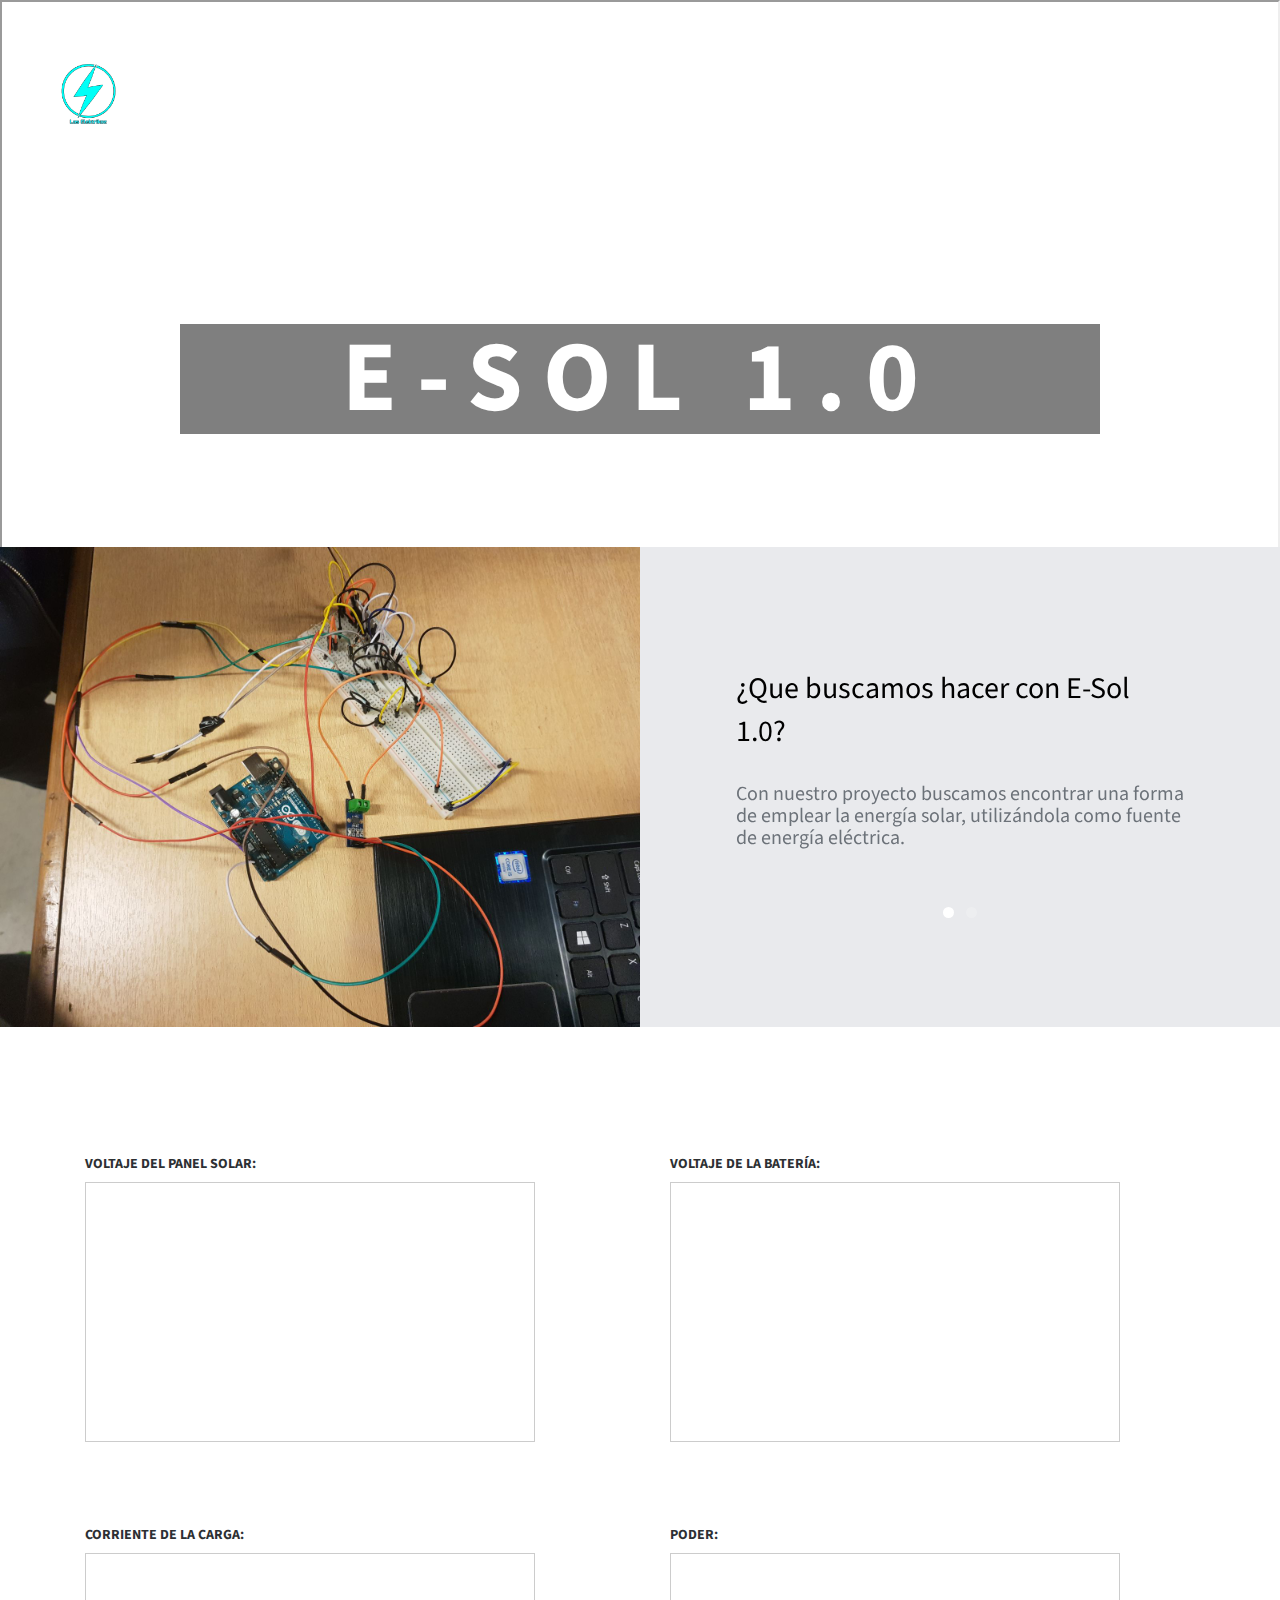
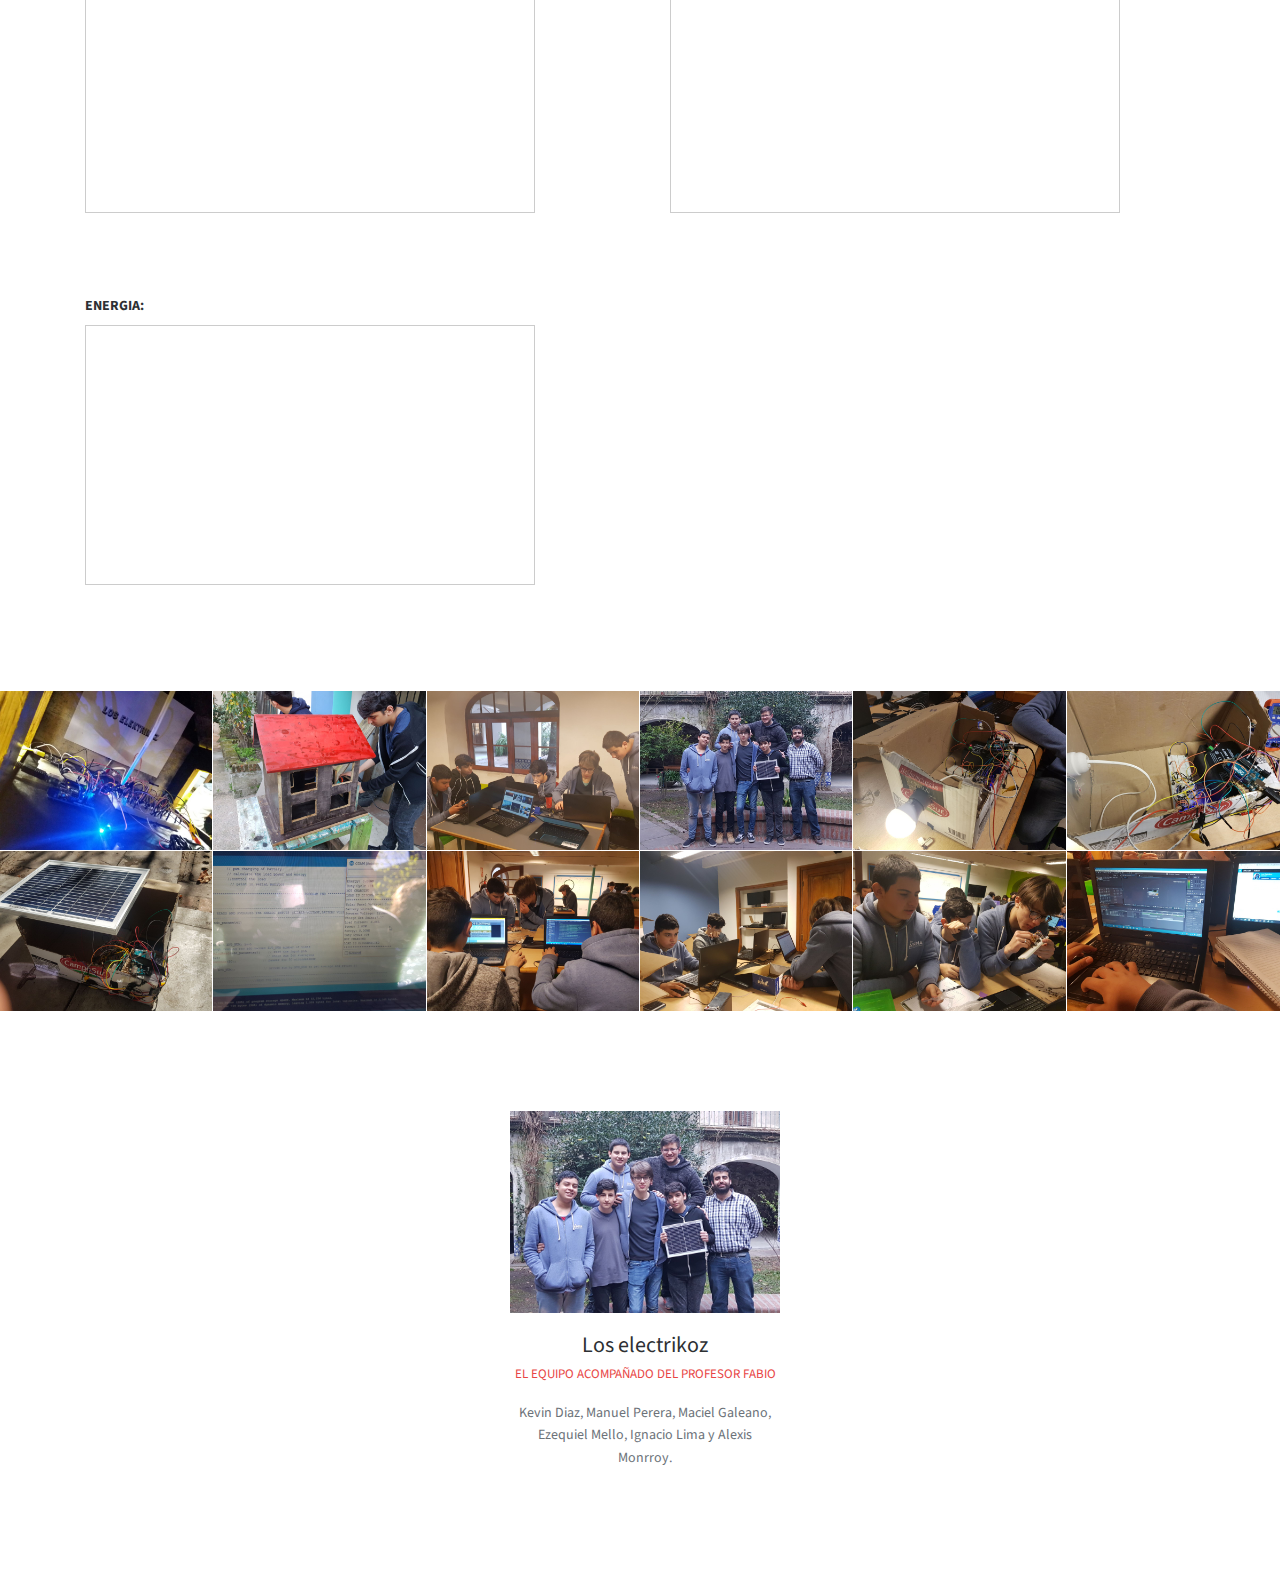
<file: html2/html2/html/index.html>
<!doctype html>
<!--[if lt IE 7]>      <html class="no-js lt-ie9 lt-ie8 lt-ie7" lang=""> <![endif]-->
<!--[if IE 7]>         <html class="no-js lt-ie9 lt-ie8" lang=""> <![endif]-->
<!--[if IE 8]>         <html class="no-js lt-ie9" lang=""> <![endif]-->
<!--[if gt IE 8]><!-->
<html class="no-js" lang="es">
<!--<![endif]-->

<head>
  <meta charset="utf-8">
  <meta name="description" content="">
  <meta name="viewport" content="width=device-width, initial-scale=1">
  <title>E-Sol 1.0</title>
  <link rel="stylesheet" href="css/bootstrap.min.css">
  <link rel="stylesheet" href="css/flexslider.css">
  <link rel="stylesheet" href="css/jquery.fancybox.css">
  <link rel="stylesheet" href="css/main.css">
  <link rel="stylesheet" href="css/responsive.css">
  <link rel="stylesheet" href="css/animate.min.css">
  <link rel="stylesheet" href="css/font-icon.css">
  <link rel="stylesheet" href="https://maxcdn.bootstrapcdn.com/font-awesome/4.4.0/css/font-awesome.min.css">
</head>

<body>
  <!-- header section -->
  <section class="banner" role="banner">
      <div id="home" class="home-parallax home1">
          <iframe class="sitevideo" style="position:absolute" 
          src="https://www.youtube.com/embed/1VchpqVuGkk?playlist=1VchpqVuGkk&loop=1&autoplay=1&showinfo=0">
  </iframe>
</div>  
    <!--header navigation -->
    <header id="header">
      <div class="header-content clearfix"> <a class="logo" href="#"><img src="images/logo.png" alt="" style="width: 70px; height: 70px;"></a>
        <nav class="navigation" role="navigation">
          <ul class="primary-nav">
            <li><a href="#intro">Proyecto</a></li>
            <li><a href="#services">Gráficas</a></li>
            <li><a href="#works">Fotos</a></li>
            <li><a href="#teams">Equipo</a></li>
          </ul>
        </nav>
        <a href="#" class="nav-toggle">Menu<span></span></a> </div>
    </header>
    <!--header navigation -->
    <!-- banner text -->
    <div class="container">
      <div class="col-md-10 col-md-offset-1">
        <div class="banner-text text-center">
          <h1>E-SOL 1.0</h1>
          <nav role="navigation"> <a href="#services" class="banner-btn"><img src="images/down-arrow.png" alt=""></a></nav>
        </div>
        <!-- banner text -->
      </div>
    </div>
  </section>
  <!-- header section -->
  <!-- about section -->
  <section id="intro" class="section intro no-padding">
    <div class="container-fluid">
      <div class="row no-gutter">
        <div class="flexslider">
          <ul class="slides">
            <li>
              <div class="col-md-6">
                <div class="avatar"> <img src="images/intro-img1.jpg" alt="" class="img-responsive"> </div>
              </div>
              <div class="col-md-6">
                <blockquote>
                  <h1 style="font-size: 30px;">¿Que buscamos hacer con E-Sol 1.0?</h1>
                  <p style="font-size: 20px">Con nuestro proyecto buscamos encontrar una forma de emplear la energía solar, utilizándola como fuente
                    de energía eléctrica.</p>
                </blockquote>
              </div>
            </li>
            <li>
              <div class="col-md-6">
                <div class="avatar"> <img src="images/intro-img2.jpg" alt="" class="img-responsive"> </div>
              </div>
              <div class="col-md-6">
                <blockquote>
                  <h1 style="font-size: 30px;">Objetivo: </h1>
                  <p style="font-size: 20px">Poder crear un dispositivo que permita almacenar la energía obtenida mediante un panel solar y almacenarla
                    en una batería para su posterior uso. Para lograrlo se usará una placa Arduino conectada a un panel solar
                    de 19V y a una batería de 12V, el cual deberá leer los datos enviados por el panel y la batería, y elegirá
                    que fuente usar para alimentar el enchufe. </p>
                </blockquote>
              </div>
            </li>
          </ul>
        </div>
      </div>
    </div>
  </section>
  <!-- about section -->

  <!-- services section -->
  <section id="services" class="services service-section">
    <div class="container">
      <div class="row">
        <div class="col-md-6 col-sm-12 services">
          <div class="services-content">
            <h5>Voltaje del panel solar:</h5>
            <iframe width="450" height="260" style="border: 1px solid #cccccc;" src="https://thingspeak.com/channels/318972/charts/1?bgcolor=%23ffffff&color=%23d62020&dynamic=true&results=60&type=line&update=15"></iframe>
          </div>
        </div>
        <div class="col-md-6 col-sm-12 services">
          <div class="services-content">
            <h5>Voltaje de la batería:</h5>
            <iframe width="450" height="260" style="border: 1px solid #cccccc;" src="https://thingspeak.com/channels/318972/charts/2?bgcolor=%23ffffff&color=%23d62020&dynamic=true&results=60&type=line&update=15"></iframe>
          </div>
        </div>
        <div class="col-md-6 col-sm-12 services">
          <div class="services-content">
            <h5>Corriente de la carga:</h5>
            <iframe width="450" height="260" style="border: 1px solid #cccccc;" src="https://thingspeak.com/channels/318972/charts/3?bgcolor=%23ffffff&color=%23d62020&dynamic=true&results=60&type=line&update=15"></iframe>
          </div>
        </div>
        <div class="col-md-6 col-sm-12 services">
          <div class="services-content">
            <h5>Poder:</h5>
            <iframe width="450" height="260" style="border: 1px solid #cccccc;" src="https://thingspeak.com/channels/318972/charts/4?bgcolor=%23ffffff&color=%23d62020&dynamic=true&results=60&type=line&update=15"></iframe>
          </div>
        </div>
        <div class="col-md-6 col-sm-12 services">
          <div class="services-content">
            <h5>Energia:</h5>
            <iframe width="450" height="260" style="border: 1px solid #cccccc;" src="https://thingspeak.com/channels/318972/charts/5?bgcolor=%23ffffff&color=%23d62020&dynamic=true&results=60&type=line&update=15"></iframe>            
          </div>
        </div>
      </div>
    </div>
  </section>
  <!-- services section -->
  <!-- work section -->
  <section id="works" class="works section no-padding">
    <div class="container-fluid">
      <div class="row no-gutter">
        <div class="col-lg-2 col-md-4 col-sm-4 work"> <a href="images/work-1.jpg" class="work-box"> <img src="images/work-1.jpg" alt="">
        <div class="overlay">
          <div class="overlay-caption">
            <p><span class="icon icon-magnifying-glass"></span></p>
          </div>
        </div>
        <!-- overlay --> 
        </a> </div>
        <div class="col-lg-2 col-md-4 col-sm-4 work"> <a href="images/work-2.jpg" class="work-box"> <img src="images/work-2.jpg" alt="">
        <div class="overlay">
          <div class="overlay-caption">
            <p><span class="icon icon-magnifying-glass"></span></p>
          </div>
        </div>
        <!-- overlay --> 
        </a> </div>
        <div class="col-lg-2 col-md-4 col-sm-4 work"> <a href="images/work-3.jpg" class="work-box"> <img src="images/work-3.jpg" alt="">
        <div class="overlay">
          <div class="overlay-caption">
            <p><span class="icon icon-magnifying-glass"></span></p>
          </div>
        </div>
        <!-- overlay --> 
        </a> </div>
        <div class="col-lg-2 col-md-4 col-sm-4 work"> <a href="images/work-4.jpg" class="work-box"> <img src="images/work-4.jpg" alt="">
        <div class="overlay">
          <div class="overlay-caption">
            <p><span class="icon icon-magnifying-glass"></span></p>
          </div>
        </div>
        <!-- overlay --> 
        </a> </div>
        <div class="col-lg-2 col-md-4 col-sm-4 work"> <a href="images/work-5.jpg" class="work-box"> <img src="images/work-5.jpg" alt="">
        <div class="overlay">
          <div class="overlay-caption">
            <p><span class="icon icon-magnifying-glass"></span></p>
          </div>
        </div>
        <!-- overlay --> 
        </a> </div>
        <div class="col-lg-2 col-md-4 col-sm-4 work"> <a href="images/work-6.jpg" class="work-box"> <img src="images/work-6.jpg" alt="">
        <div class="overlay">
          <div class="overlay-caption">
            <p><span class="icon icon-magnifying-glass"></span></p>
          </div>
        </div>
        <!-- overlay --> 
        </a> </div>
        <div class="col-lg-2 col-md-4 col-sm-4 work"> <a href="images/work-7.jpg" class="work-box"> <img src="images/work-7.jpg" alt="">
        <div class="overlay">
          <div class="overlay-caption">
            <p><span class="icon icon-magnifying-glass"></span></p>
          </div>
        </div>
        <!-- overlay --> 
        </a> </div>
        <div class="col-lg-2 col-md-4 col-sm-4 work"> <a href="images/work-8.jpg" class="work-box"> <img src="images/work-8.jpg" alt="">
        <div class="overlay">
          <div class="overlay-caption">
            <p><span class="icon icon-magnifying-glass"></span></p>
          </div>
        </div>
        <!-- overlay --> 
        </a> </div>
        <div class="col-lg-2 col-md-4 col-sm-4 work"> <a href="images/work-9.jpg" class="work-box"> <img src="images/work-9.jpg" alt="">
        <div class="overlay">
          <div class="overlay-caption">
            <p><span class="icon icon-magnifying-glass"></span></p>
          </div>
        </div>
        <!-- overlay --> 
        </a> </div>
        <div class="col-lg-2 col-md-4 col-sm-4 work"> <a href="images/work-10.jpg" class="work-box"> <img src="images/work-10.jpg" alt="">
        <div class="overlay">
          <div class="overlay-caption">
            <p><span class="icon icon-magnifying-glass"></span></p>
          </div>
        </div>
        <!-- overlay --> 
        </a> </div>
        <div class="col-lg-2 col-md-4 col-sm-4 work"> <a href="images/work-11.jpg" class="work-box"> <img src="images/work-11.jpg" alt="">
        <div class="overlay">
          <div class="overlay-caption">
            <p><span class="icon icon-magnifying-glass"></span></p>
          </div>
        </div>
        <!-- overlay --> 
        </a> </div>
        <div class="col-lg-2 col-md-4 col-sm-4 work"> <a href="images/work-12.jpg" class="work-box"> <img src="images/work-12.jpg" alt="">
        <div class="overlay">
          <div class="overlay-caption">
            <p><span class="icon icon-magnifying-glass"></span></p>
          </div>
        </div>
        <!-- overlay --> 
        </a> </div>
      </div>
    </div>
  </section>
  <!-- work section -->
  <!-- our team section -->
  <section id="teams" class="section teams">
    <div class="container">
      <div class="row">
        <!-- team member 2 -->
        <div class="col-md-4 col-md-offset-4 col-sm-8 col-sm-offset-2" style="left: 50px">
          <div class="person"> <img src="images/team-2.png" alt="" class="img-responsive">
            <div class="person-content">
              <h4>Los electrikoz</h4>
              <h5>El Equipo acompañado del profesor Fabio</h5>
              <p>Kevin Diaz, Manuel Perera, Maciel Galeano, Ezequiel Mello, Ignacio Lima y Alexis Monrroy.
              </p>
            </div>
          </div>
        </div>
        <!-- team member 2 -->
      </div>
    </div>
  </section>
  <!-- our team section -->
  <!-- JS FILES -->
  <script src="https://ajax.googleapis.com/ajax/libs/jquery/1.11.3/jquery.min.js"></script>
  <script src="js/bootstrap.min.js"></script>
  <script src="js/jquery.flexslider-min.js"></script>
  <script src="js/jquery.fancybox.pack.js"></script>
  <script src="js/retina.min.js"></script>
  <script src="js/modernizr.js"></script>
  <script src="js/main.js"></script>
</body>

</html>
</file>
<file: html2/html2/html/css/main.css>
/* ------------------------------------------------------------------------------
	Template Name: Flosix
	Author: Designstub
	Author URI: http://www.designstub.com
	
	
	
/* ------------------------------------------------------------------------------
	Typography
-------------------------------------------------------------------------------*/

@import url(http://fonts.googleapis.com/css?family=Source%20Sans%20Pro:300,400,500,600,700);
p {
	font-size: 14px;
	line-height: 22.4px;
	color: #6c7279;
}
h1 {
	font-size: 65px;
	color: #2d3033;
}
h2 {
	font-size: 40px;
	color: #2d3033;
}
h3 {
	font-size: 28px;
	color: #2d3033;
	font-weight: 300;
}
h4 {
	font-size: 22px;
	color: #2d3033;
	font-weight: 400;
}
h5 {
	font-size: 14px;
	color: #2d3033;
	text-transform: uppercase;
	font-weight: 700;
}
.btn {
	background-color: #3bc492;
	color: #fff;
	font-size: 13px;
	font-weight: 600;
	letter-spacing: 5px;
	border: 0;
	-moz-border-radius: 2px;
	-webkit-border-radius: 2px;
	border-radius: 2px;
	display: inline-block;
	text-transform: uppercase;
}
.btn:hover, .btn:focus {
	background-color: #3d3d3d;
	color: #fff;
}
.btn-large {
	padding: 15px 40px;
}
/* ------------------------------------------------------------------------------
	Global Styles
-------------------------------------------------------------------------------*/
a {
	color: #e84545;
}
a:hover, a:focus {
	text-decoration: none;
	-moz-transition: background-color, color, 0.3s;
	-o-transition: background-color, color, 0.3s;
	-webkit-transition: background-color, color, 0.3s;
	transition: background-color, color, 0.3s;
}
body {
	font-family: "Source Sans Pro";
	font-weight: 400;
	color: #6c7279;
}
ul, ol {
	margin: 0;
	padding: 0;
}
ul li {
	list-style: none;
}
.section {
	padding: 100px 0;
}
.no-padding {
	padding: 0;
}
.no-gutter [class*=col-] {
	padding-right: 0;
	padding-left: 0;
}
.space {
	margin-top: 60px;
}

.fabio {
	width: 100%;
    height: auto
}
/* ------------------------------------------------------------------------------
	 Header
-------------------------------------------------------------------------------*/
#header {
	position: fixed;
	width: 100%;
	z-index: 999;
}
#header .header-content {
	margin: 0 auto;
	max-width: 1170px;
	padding: 60px 0;
	width: 100%;
	-moz-transition: padding 0.3s;
	-o-transition: padding 0.3s;
	-webkit-transition: padding 0.3s;
	transition: padding 0.3s;
}
#header .logo {
	float: left;
}
#header.fixed {
	background-color: #00B0F6;
	opacity: 0.8;
}
#header.fixed .header-content {
	border-bottom: 0;
	padding: 25px 0;
}
#header.fixed .nav-toggle {
	top: 18px;
}
.navigation.open {
	opacity: 0.9;
	visibility: visible;
	-moz-transition: opacity 0.5s;
	-o-transition: opacity 0.5s;
	-webkit-transition: opacity 0.5s;
	transition: opacity 0.5s;
}
.navigation {
	float: right;
}
.navigation li {
	display: inline-block;
}
.navigation a {
	color: white;
	font-size: 25px;
	font-weight: bold;
	margin-left: 40px;
	letter-spacing: 3px;
	text-transform: uppercase;
}
.navigation a:hover, .navigation a.active {
	color: #fff;
}
.nav-toggle {
	display: none;
	height: 44px;
	overflow: hidden;
	position: fixed;
	right: 5%;
	text-indent: 100%;
	top: 32px;
	white-space: nowrap;
	width: 44px;
	z-index: 99999;
	-moz-transition: all 0.3s;
	-o-transition: all 0.3s;
	-webkit-transition: all 0.3s;
	transition: all 0.3s;
}
.nav-toggle:before, .nav-toggle:after {
	border-radius: 50%;
	content: "";
	height: 100%;
	left: 0;
	position: absolute;
	top: 0;
	width: 100%;
	-moz-transform: translateZ(0);
	-ms-transform: translateZ(0);
	-webkit-transform: translateZ(0);
	transform: translateZ(0);
	-moz-backface-visibility: hidden;
	-webkit-backface-visibility: hidden;
	backface-visibility: hidden;
	-moz-transition-property: -moz-transform;
	-o-transition-property: -o-transform;
	-webkit-transition-property: -webkit-transform;
	transition-property: transform;
}
.nav-toggle:before {
	background-color: #e84545;
	-moz-transform: scale(1);
	-ms-transform: scale(1);
	-webkit-transform: scale(1);
	transform: scale(1);
	-moz-transition-duration: 0.3s;
	-o-transition-duration: 0.3s;
	-webkit-transition-duration: 0.3s;
	transition-duration: 0.3s;
}
.nav-toggle:after {
	background-color: #e84545;
	-moz-transform: scale(0);
	-ms-transform: scale(0);
	-webkit-transform: scale(0);
	transform: scale(0);
	-moz-transition-duration: 0s;
	-o-transition-duration: 0s;
	-webkit-transition-duration: 0s;
	transition-duration: 0s;
}
.nav-toggle span {
	background-color: #fff;
	bottom: auto;
	display: inline-block;
	height: 3px;
	left: 50%;
	position: absolute;
	right: auto;
	top: 50%;
	width: 18px;
	z-index: 10;
	-moz-transform: translateX(-50%) translateY(-50%);
	-ms-transform: translateX(-50%) translateY(-50%);
	-webkit-transform: translateX(-50%) translateY(-50%);
	transform: translateX(-50%) translateY(-50%);
}
.nav-toggle span:before, .nav-toggle span:after {
	background-color: #fff;
	content: "";
	height: 100%;
	position: absolute;
	right: 0;
	top: 0;
	width: 100%;
	-moz-transform: translateZ(0);
	-ms-transform: translateZ(0);
	-webkit-transform: translateZ(0);
	transform: translateZ(0);
	-moz-backface-visibility: hidden;
	-webkit-backface-visibility: hidden;
	backface-visibility: hidden;
	-moz-transition: -moz-transform 0.3s;
	-o-transition: -o-transform 0.3s;
	-webkit-transition: -webkit-transform 0.3s;
	transition: transform 0.3s;
}
.nav-toggle span:before {
	-moz-transform: translateY(-6px) rotate(0deg);
	-ms-transform: translateY(-6px) rotate(0deg);
	-webkit-transform: translateY(-6px) rotate(0deg);
	transform: translateY(-6px) rotate(0deg);
}
.nav-toggle span:after {
	-moz-transform: translateY(6px) rotate(0deg);
	-ms-transform: translateY(6px) rotate(0deg);
	-webkit-transform: translateY(6px) rotate(0deg);
	transform: translateY(6px) rotate(0deg);
}
.nav-toggle.close-nav:before {
	-moz-transform: scale(0);
	-ms-transform: scale(0);
	-webkit-transform: scale(0);
	transform: scale(0);
}
.nav-toggle.close-nav:after {
	-moz-transform: scale(1);
	-ms-transform: scale(1);
	-webkit-transform: scale(1);
	transform: scale(1);
}
.nav-toggle.close-nav span {
	background-color: rgba(255, 255, 255, 0);
}
.nav-toggle.close-nav span:before, .nav-toggle.close-nav span:after {
	background-color: #fff;
}
.nav-toggle.close-nav span:before {
	-moz-transform: translateY(0) rotate(45deg);
	-ms-transform: translateY(0) rotate(45deg);
	-webkit-transform: translateY(0) rotate(45deg);
	transform: translateY(0) rotate(45deg);
}
.nav-toggle.close-nav span:after {
	-moz-transform: translateY(0) rotate(-45deg);
	-ms-transform: translateY(0) rotate(-45deg);
	-webkit-transform: translateY(0) rotate(-45deg);
	transform: translateY(0) rotate(-45deg);
}
/* ------------------------------------------------------------------------------
	 Banner
-------------------------------------------------------------------------------*/

.sitevideo {
	object-fit: cover;
	top: 0;
	width: 100%!important;
	height: 100%!important;
	position: absolute;

}
}
.banner-btn {
	opacity: 0.5;
}
.banner-text {
	padding-top: 33%;
}
.banner-text h1 {
	color: white;
	font-family: "Source Sans Pro";
	font-size: 100px;
	letter-spacing: 20px;
	font-weight: 700;
	text-transform: uppercase;
	background-color: black;
	opacity: 0.5;
}
.banner-text p {
	color: #8d8d8d;
	font-size: 12px;
	font-weight: 400;
	letter-spacing: 3px;
	line-height: 24px;
	margin-top: 10px;
	margin-bottom: 80px;
	text-transform: uppercase;
}
/* ------------------------------------------------------------------------------
	 Intro
-------------------------------------------------------------------------------*/
.intro {
	background-color: #e9eaed;
	position: relative;
}
.intro blockquote {
	border: 0;
	margin: 0;
	padding: 100px 15% 0;
}
.intro h1 {
	color: #000;
	font: 27px "Source Sans Pro";
}
.intro p {
	color: #6c7279;
	display: block;
	font-size: 13px;
	font-style: normal;
	font-weight: 400;
	margin-top: 30px;
}
/* ------------------------------------------------------------------------------
	 Services
-------------------------------------------------------------------------------*/
.service-section {
	padding-top: 100px;
}
.services {
	margin-bottom: 50px;
}
.services-content {
	padding: 0 15px;
	margin-top: 30px;
}
.services .icon {
	color: #e84545;
	font-size: 36px;
	padding-left: 15px;
}
/* ------------------------------------------------------------------------------
	 Works
-------------------------------------------------------------------------------*/
.work {
	-moz-box-shadow: 0 0 0 1px #fff;
	-webkit-box-shadow: 0 0 0 1px #fff;
	box-shadow: 0 0 0 1px #fff;
	overflow: hidden;
	position: relative;
}
.work img {
	width: 100%;
	height: 100%;
}
.work .overlay {
	background: rgba(232, 69, 69, 0.9);
	height: 100%;
	left: 0;
	opacity: 0;
	position: absolute;
	top: 0;
	width: 100%;
	-moz-transition: opacity, 0.3s;
	-o-transition: opacity, 0.3s;
	-webkit-transition: opacity, 0.3s;
	transition: opacity, 0.3s;
}
.work .overlay-caption {
	position: absolute;
	text-align: center;
	top: 50%;
	width: 100%;
	-moz-transform: translateY(-50%);
	-ms-transform: translateY(-50%);
	-webkit-transform: translateY(-50%);
	transform: translateY(-50%);
}
.work h5, .work p, .work img {
	-moz-transition: all, 0.5s;
	-o-transition: all, 0.5s;
	-webkit-transition: all, 0.5s;
	transition: all, 0.5s;
}
.work h5, .work p {
	color: #fff;
	margin: 0;
	opacity: 0;
}
.work span {
	font-size: 45px;
}
.work h5 {
	margin-bottom: 5px;
	-moz-transform: translate3d(0, -200%, 0);
	-ms-transform: translate3d(0, -200%, 0);
	-webkit-transform: translate3d(0, -200%, 0);
	transform: translate3d(0, -200%, 0);
}
.work p {
	-moz-transform: translate3d(0, 200%, 0);
	-ms-transform: translate3d(0, 200%, 0);
	-webkit-transform: translate3d(0, 200%, 0);
	transform: translate3d(0, 200%, 0);
}
.work-box:hover img {
	-moz-transform: scale(1.2);
	-ms-transform: scale(1.2);
	-webkit-transform: scale(1.2);
	transform: scale(1.2);
}
.work-box:hover .overlay {
	opacity: 1;
}
.work-box:hover .overlay h5, .work-box:hover .overlay p {
	opacity: 1;
	-moz-transform: translate3d(0, 0, 0);
	-ms-transform: translate3d(0, 0, 0);
	-webkit-transform: translate3d(0, 0, 0);
	transform: translate3d(0, 0, 0);
}
/* ------------------------------------------------------------------------------
	 Teams
-------------------------------------------------------------------------------*/
.person {
	max-width: 270px;
	text-align: center;
}
.person-content {
	margin-top: 20px;
}
.person h4 {
	font-weight: 400;
}
.person h5 {
	color: #e84545;
	font-size: 13px;
	font-weight: 400;
	margin-bottom: 20px;
}
.social-icons, .footer .footer-share {
	margin-top: 30px;
}
.social-icons li, .footer .footer-share li {
	display: inline-block;
	float: none;
}
.social-icons a, .footer .footer-share a {
	border: 1px solid #e8ecee;
	-moz-border-radius: 50%;
	-webkit-border-radius: 50%;
	border-radius: 50%;
	color: #c6cacc;
	display: block;
	font-size: 14px;
	height: 32px;
	line-height: 32px;
	margin-right: 5px;
	text-align: center;
	width: 32px;
}
.social-icons a:hover, .footer .footer-share a:hover {
	background-color: #e84545;
	border-color: #e84545;
	color: #fff;
}
/* ------------------------------------------------------------------------------
	 Testimonials
-------------------------------------------------------------------------------*/
.testimonials {
	background-color: #e84545;
	position: relative;
	text-align: center;
}
.testimonials blockquote {
	border: 0;
	margin: 0;
	padding: 100px 15%;
}
.testimonials h1 {
	color: #fff;
	font: 23px "Source Sans Pro";
	font-weight: 300;
}
.testimonials p {
	color: #fff;
	display: block;
	font-size: 13px;
	font-style: normal;
	letter-spacing: 2px;
	font-weight: 400;
	margin-top: 30px;
	text-transform: uppercase;
}
/* ------------------------------------------------------------------------------
	Quote
-------------------------------------------------------------------------------*/
.quote h3 {
	margin-top: 0;
}
.quote p {
	color: #2d3033;
	font-weight: 600;
	text-transform: uppercase;
}
.quote .btn {
	margin-top: 30px;
}
/* ------------------------------------------------------------------------------
	 Footer
-------------------------------------------------------------------------------*/
.footer {
	text-align: left;
}
.footer-top {
	background-color: #181818;
	padding-top: 50px;
}
.footer-bottom {
	background-color: #313454;
	padding: 20px 0;
}
.footer .footer-col {
	margin-bottom: 80px;
}
.footer h5 {
	color: #fff;
}
.footer h5 {
	margin-bottom: 20px;
}
.footer p {
	color: rgba(255, 255, 255, 0.25);
}
.footer a {
	color: rgba(255, 255, 255, 0.50);
}
.footer a:hover {
	color: #e84545;
}
.footer .footer-share {
	margin-top: 0;
}
.footer .footer-share li {
	display: inline-block;
	float: none;
}
.footer .footer-share a {
	border: none;
	font-size: 21px;
	color: rgba(255, 255, 255, 0.25);
}
.footer .fa-heart {
	color: #e84545;
	font-size: 11px;
	margin: 0 2px;
}
</file>
<file: html2/html2/html/css/responsive.css>
@media screen and (max-width: 1024px) {
#header .header-content {
	width: 90%;
}
.nav-toggle {
	display: block;
}
.navigation {
	position: fixed;
	background-color: #000;
	width: 100%;
	height: 100%;
	top: 0;
	left: 0;
	z-index: 99999;
	visibility: hidden;
	opacity: 0;
	-webkit-transition: opacity 0.5s, visibility 0s 0.5s;
	transition: opacity 0.5s, visibility 0s 0.5s;
}
.navigation .primary-nav {
	position: relative;
	top: 45%;
	-moz-transform: translateY(-45%);
	-ms-transform: translateY(-45%);
	-webkit-transform: translateY(-45%);
	transform: translateY(-45%);
}
.navigation li {
	display: block;
	margin-bottom: 20px;
}
.navigation a {
	display: block;
	font-size: 25px;
	margin: 0;
	text-align: center;
}
.person {
	margin: 0 auto 50px;
}
.person-content {
	text-align: center;
}
.person .social-icons li {
	display: inline-block;
	float: none;
	margin-bottom: 5px;
}
.testimonials blockquote {
	padding: 20px 5% 0;
}
.testimonials p {
	font-size: 14px;
}
.flex-control-nav {
	bottom: 20px;
}
}
@media screen and (max-width: 768px) {
.banner-text {
	padding-top: 30%;
}
.banner-text h1 {
	font-size: 42px;
}
.banner-text p {
	font-size: 18px;
}
.flexslider {
	padding-bottom: 80px;
}
.flex-control-nav {
	width: 100%;
}
.footer .footer-col {
	margin-bottom: 50px;
}
}
@media screen and (max-width: 640px) {
.banner-text {
	padding-top: 35%;
}
}
@media screen and (max-width: 480px) {
.banner-text {
	padding-top: 45%;
}
.banner-text h1 {
	font-size: 32px;
}
}
@media screen and (max-width: 320px) {
.banner-text {
	padding-top: 55%;
}
.testimonials blockquote {
	padding: 20px 5% 0;
}
.testimonials p {
	font-size: 14px;
}
}
</file>
<file: html2/html2/html/css/font-icon.css>
/* ==========================================================================
	Font Icon (http://www.elegantthemes.com/blog/freebie-of-the-week/free-line-style-icons)
========================================================================== */
@font-face {
  font-family: "elegant-theme-line";
  src: url('../fonts/elegant-theme-line.ttf?1439850014') format('truetype'), url('../fonts/elegant-theme-line.eot?1439850014') format('embedded-opentype'), url('../fonts/elegant-theme-line.svg?1439850014') format('svg'), url('../fonts/elegant-theme-line.woff?1439850014') format('woff'); }
.icon {
  font-family: 'elegant-theme-line';
  speak: none;
  font-style: normal;
  font-weight: normal;
  font-variant: normal;
  text-transform: none;
  line-height: 1;
  /* Better Font Rendering =========== */
  -webkit-font-smoothing: antialiased;
  -moz-osx-font-smoothing: grayscale; }

.icon-mobile:before {
  content: "\e000"; }

.icon-laptop:before {
  content: "\e001"; }

.icon-desktop:before {
  content: "\e002"; }

.icon-tablet:before {
  content: "\e003"; }

.icon-phone:before {
  content: "\e004"; }

.icon-document:before {
  content: "\e005"; }

.icon-documents:before {
  content: "\e006"; }

.icon-search:before {
  content: "\e007"; }

.icon-clipboard:before {
  content: "\e008"; }

.icon-newspaper:before {
  content: "\e009"; }

.icon-notebook:before {
  content: "\e00a"; }

.icon-book-open:before {
  content: "\e00b"; }

.icon-browser:before {
  content: "\e00c"; }

.icon-calendar:before {
  content: "\e00d"; }

.icon-presentation:before {
  content: "\e00e"; }

.icon-picture:before {
  content: "\e00f"; }

.icon-pictures:before {
  content: "\e010"; }

.icon-video:before {
  content: "\e011"; }

.icon-camera:before {
  content: "\e012"; }

.icon-printer:before {
  content: "\e013"; }

.icon-toolbox:before {
  content: "\e014"; }

.icon-briefcase:before {
  content: "\e015"; }

.icon-wallet:before {
  content: "\e016"; }

.icon-gift:before {
  content: "\e017"; }

.icon-bargraph:before {
  content: "\e018"; }

.icon-grid:before {
  content: "\e019"; }

.icon-expand:before {
  content: "\e01a"; }

.icon-focus:before {
  content: "\e01b"; }

.icon-edit:before {
  content: "\e01c"; }

.icon-adjustments:before {
  content: "\e01d"; }

.icon-ribbon:before {
  content: "\e01e"; }

.icon-hourglass:before {
  content: "\e01f"; }

.icon-lock:before {
  content: "\e020"; }

.icon-megaphone:before {
  content: "\e021"; }

.icon-shield:before {
  content: "\e022"; }

.icon-trophy:before {
  content: "\e023"; }

.icon-flag:before {
  content: "\e024"; }

.icon-map:before {
  content: "\e025"; }

.icon-puzzle:before {
  content: "\e026"; }

.icon-basket:before {
  content: "\e027"; }

.icon-envelope:before {
  content: "\e028"; }

.icon-streetsign:before {
  content: "\e029"; }

.icon-telescope:before {
  content: "\e02a"; }

.icon-gears:before {
  content: "\e02b"; }

.icon-key:before {
  content: "\e02c"; }

.icon-paperclip:before {
  content: "\e02d"; }

.icon-attachment:before {
  content: "\e02e"; }

.icon-pricetags:before {
  content: "\e02f"; }

.icon-lightbulb:before {
  content: "\e030"; }

.icon-layers:before {
  content: "\e031"; }

.icon-pencil:before {
  content: "\e032"; }

.icon-tools:before {
  content: "\e033"; }

.icon-tools-2:before {
  content: "\e034"; }

.icon-scissors:before {
  content: "\e035"; }

.icon-paintbrush:before {
  content: "\e036"; }

.icon-magnifying-glass:before {
  content: "\e037"; }

.icon-circle-compass:before {
  content: "\e038"; }

.icon-linegraph:before {
  content: "\e039"; }

.icon-mic:before {
  content: "\e03a"; }

.icon-strategy:before {
  content: "\e03b"; }

.icon-beaker:before {
  content: "\e03c"; }

.icon-caution:before {
  content: "\e03d"; }

.icon-recycle:before {
  content: "\e03e"; }

.icon-anchor:before {
  content: "\e03f"; }

.icon-profile-male:before {
  content: "\e040"; }


.icon-profile-female:before {
  content: "\e041"; }

.icon-bike:before {
  content: "\e042"; }

.icon-wine:before {
  content: "\e043"; }

.icon-hotairballoon:before {
  content: "\e044"; }

.icon-globe:before {
  content: "\e045"; }

.icon-genius:before {
  content: "\e046"; }

.icon-map-pin:before {
  content: "\e047"; }

.icon-dial:before {
  content: "\e048"; }

.icon-chat:before {
  content: "\e049"; }

.icon-heart:before {
  content: "\e04a"; }

.icon-cloud:before {
  content: "\e04b"; }

.icon-upload:before {
  content: "\e04c"; }

.icon-download:before {
  content: "\e04d"; }

.icon-target:before {
  content: "\e04e"; }

.icon-hazardous:before {
  content: "\e04f"; }

.icon-piechart:before {
  content: "\e050"; }

.icon-speedometer:before {
  content: "\e051"; }

.icon-global:before {
  content: "\e052"; }

.icon-compass:before {
  content: "\e053"; }

.icon-lifesaver:before {
  content: "\e054"; }

.icon-clock:before {
  content: "\e055"; }

.icon-aperture:before {
  content: "\e056"; }

.icon-quote:before {
  content: "\e057"; }

.icon-scope:before {
  content: "\e058"; }

.icon-alarmclock:before {
  content: "\e059"; }

.icon-refresh:before {
  content: "\e05a"; }

.icon-happy:before {
  content: "\e05b"; }

.icon-sad:before {
  content: "\e05c"; }

.icon-facebook:before {
  content: "\e05d"; }

.icon-twitter:before {
  content: "\e05e"; }

.icon-googleplus:before {
  content: "\e05f"; }

.icon-rss:before {
  content: "\e060"; }

.icon-tumblr:before {
  content: "\e061"; }

.icon-linkedin:before {
  content: "\e062"; }

.icon-dribbble:before {
  content: "\e063"; }
</file>
